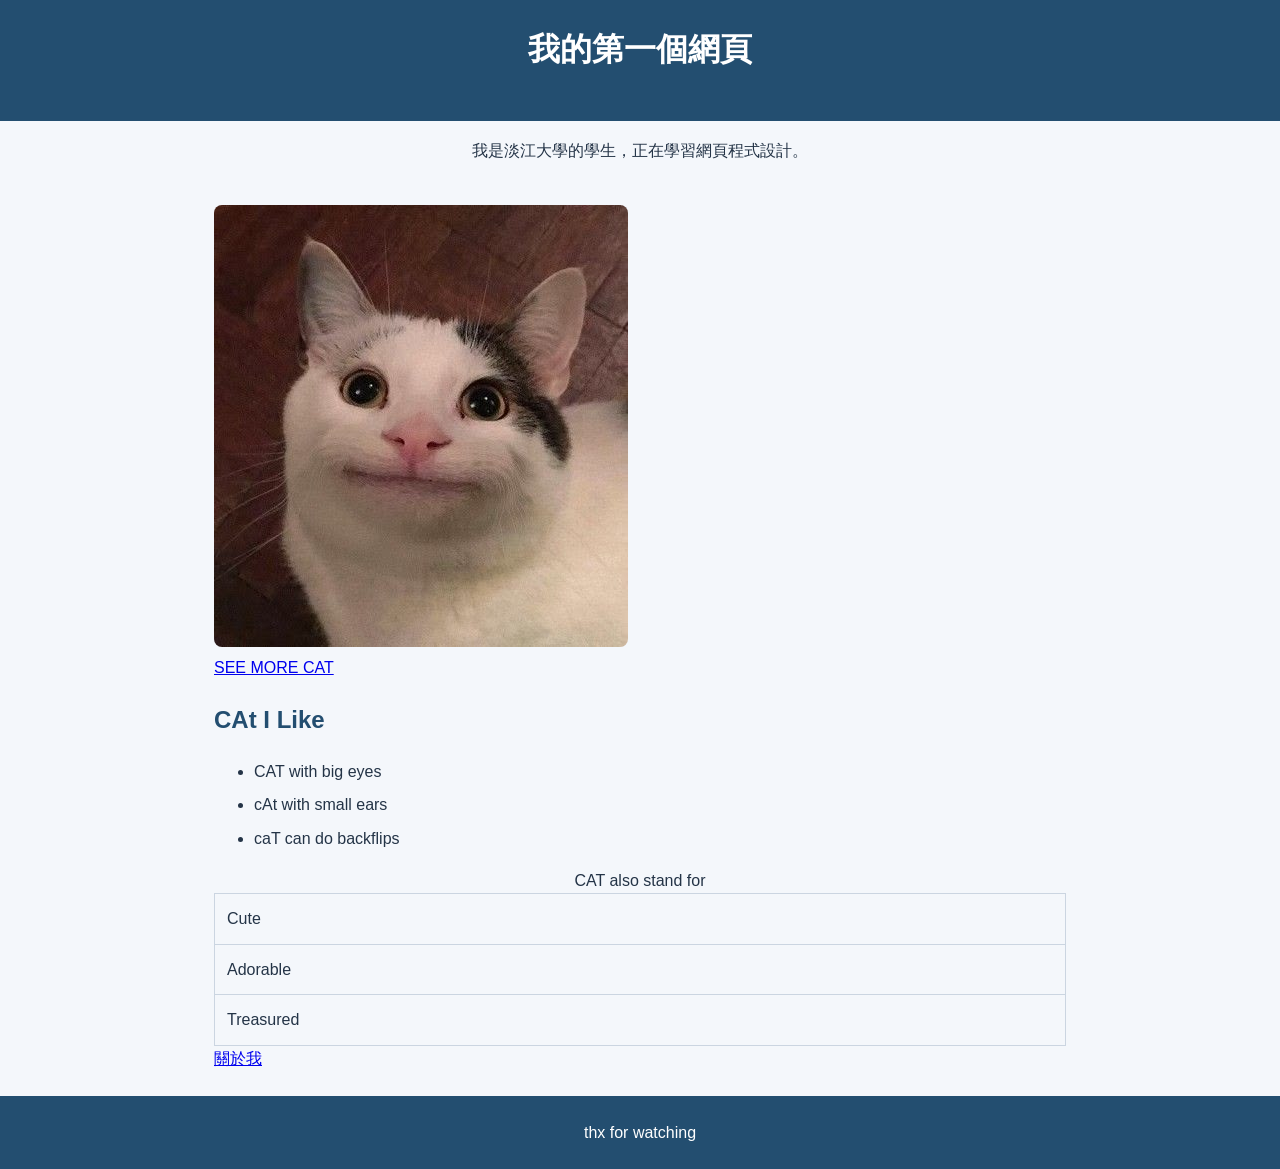
<file: index.html>
<!DOCTYPE html>
<html lang="zh-Hant">
<head>
  <meta charset="UTF-8">
  <meta name="viewport" content="width=device-width, initial-scale=1.0">
  <title>我的第一個網頁</title>
  <link rel="stylesheet" href="style.css">

</head>
<body>
    <header>
    <h1>我的第一個網頁</h1>
    </header>


    <nav>
    <p>我是淡江大學的學生，正在學習網頁程式設計。</p>
    </nav>


    <main>
    <img src="images/CAT.jpg" alt="A CAT">
  <br>
  <a href="https://pin.it/2z7Tiovyf" target="_blank" rel="noreferrer">
  SEE MORE CAT
  </a>
  <h2>CAt I Like</h2>
    <ul>
      <li>CAT with big eyes</li>
        <li>cAt with small ears</li>
        <li>caT can do backflips</li>
    </ul>
    <table>
    <caption style="white-space: nowrap;">CAT also stand for</caption>
    <tbody>
    <tr>
      <td>Cute</td>
    </tr>
    <tr>
      <td>Adorable</td>
    </tr>
    <tr>
      <td>Treasured</td>
    </tr>
    </tbody>
    </table>
    <a href="about.html">關於我</a>
</main>

<footer>
  <a> thx for watching </a>
</footer>

</body>
</html>
</file>
<file: style.css>
/* 讓寬度計算更容易理解 */
* {
  box-sizing: border-box;
}

/* 整個網頁的基本設定 */
body {
  margin: 0;
  color: #243447;
  background-color: #f4f7fb;
  font-family: Arial, "Microsoft JhengHei", sans-serif;
  line-height: 1.6;
}

/* 頁首與頁尾 */
header,
footer {
  padding: 24px;
  color: white;
  text-align: center;
  background-color: #234e70;
}

/* 導覽列 */
nav {
  display: flex;
  justify-content: center;
  gap: 20px;
}

nav a {
  color: white;
  text-decoration: none;
}

nav a:hover {
  text-decoration: underline;
}

/* 主要內容 */
main {
  width: 90%;
  max-width: 900px;
  margin: 0 auto;
  padding: 24px;
}

/* 內容區段 */
section,
main > div {
  margin-bottom: 24px;
  padding: 24px;
  background-color: white;
  border-radius: 8px;
  box-shadow: 0 2px 8px rgba(0, 0, 0, 0.08);
}

/* 標題與文字 */
h1 {
  margin-top: 0;
}

h2 {
  color: #234e70;
}

p {
  line-height: 1.8;
}

/* 圖片 */
img {
  max-width: 100%;
  height: auto;
  border-radius: 8px;
}

/* 清單 */
li {
  margin-bottom: 8px;
}

/* 表格 */
table {
  width: 100%;
  border-collapse: collapse;
}

th,
td {
  padding: 12px;
  border: 1px solid #cbd5e1;
  text-align: left;
}

th {
  background-color: #dbeafe;
}

/* 手機版面 */
@media (max-width: 600px) {
  header,
  footer {
    padding: 16px;
  }

  main {
    width: 100%;
    padding: 16px;
  }

  section,
  main > div {
    padding: 16px;
  }

  nav {
    flex-direction: column;
    gap: 8px;
  }

  table {
    font-size: 14px;
  }
}=
</file>
